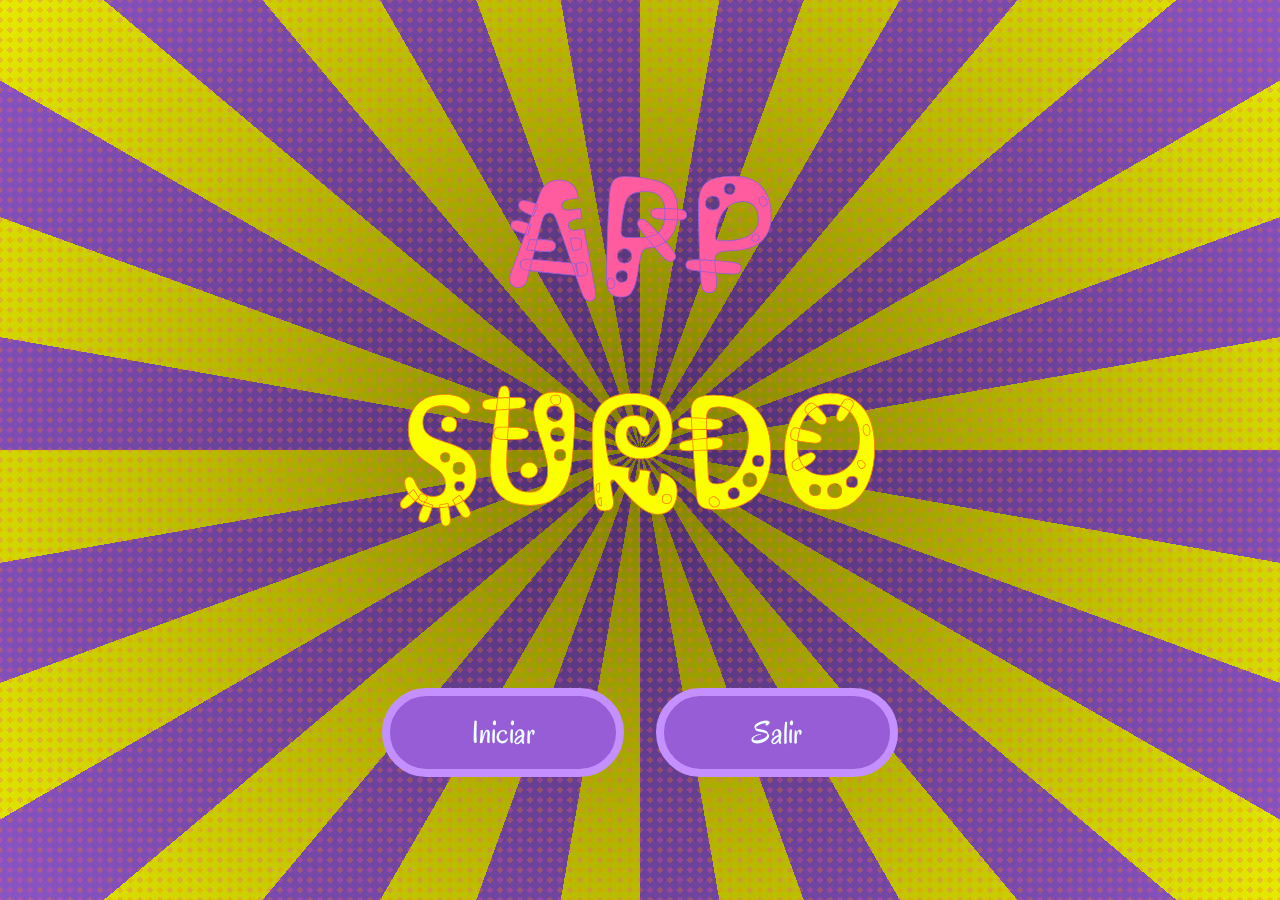
<file: ModuloServidor/Java/App-Surdo/target/classes/Prototipo/views/index/index.html>
<!DOCTYPE html>
<html lang="es">
<head>
    <meta charset="UTF-8">
    <meta name="viewport" content="width=device-width, initial-scale=1.0">
    <title>App-Surdo</title>
    <link rel="stylesheet" href="../../style_general.css">
    <link rel="stylesheet" href="./index.css">
</head>
<body>
    
    <!--<img id="logo" src="../../resources/img/app-surdo.png" alt="App-Surdo Logo">-->
    <h2 id="logo">
        <span class="title-color-primary">App</span>
        <br>
        <span class="title-color-secundary">Surdo</span>
    </h2>
    
    <div class="botones">

        <a href="../main_menu/main_menu.html"><button>Iniciar</button></a>
        
        <button>Salir</button>

    </div>

</body>
<script src="../../script_general.js"></script>
<script src="index.js"></script>
</html>
</file>
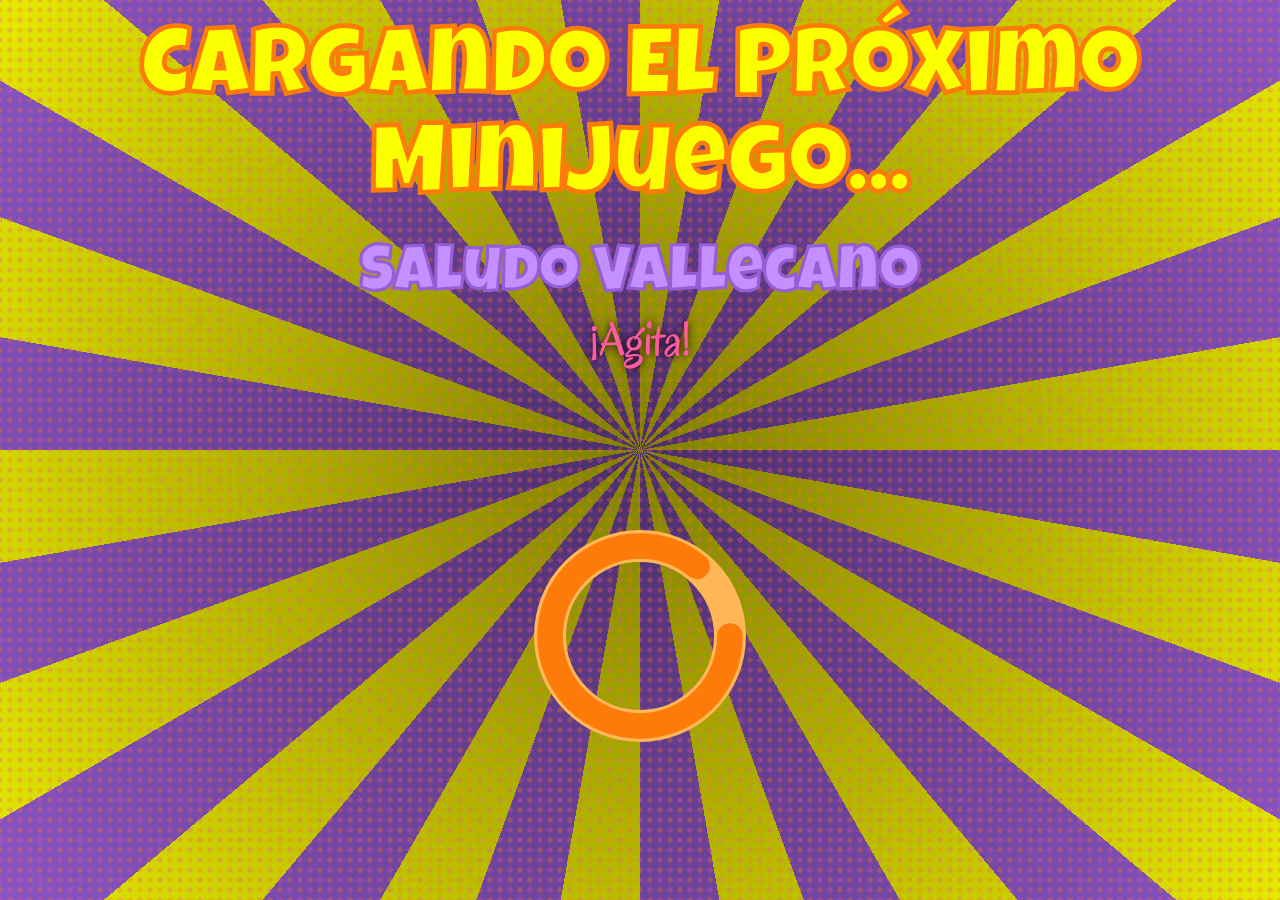
<file: ModuloServidor/Java/App-Surdo/target/classes/Prototipo/views/loanding/loanding.html>
<!DOCTYPE html>
<html lang="es">
<head>
    <meta charset="UTF-8">
    <meta name="viewport" content="width=device-width, initial-scale=1.0">
    <title>App-Surdo</title>
    <link rel="stylesheet" href="../../style_general.css">
    <link rel="stylesheet" href="./loanding.css">
</head>
<body>
    <h1 class="main_tittle">Cargando El Próximo Minijuego...</h1>
    <h2 class="subtittle">Saludo Vallecano</h2>
    <p class="desc">¡Agita!</p>
    <div class="loanding">
        <div class="svg-loader">
            <svg class="svg-container" height="200" width="200" viewBox="0 0 100 100">
                <circle class="loader-svg bg" cx="50" cy="50" r="45"></circle>
                <circle class="loader-svg animate" cx="50" cy="50" r="45"></circle>
            </svg>
        </div>
    </div>
</body>
<script src="../../script_general.js"></script>
<script src="loanding.js"></script>
</html>
</file>
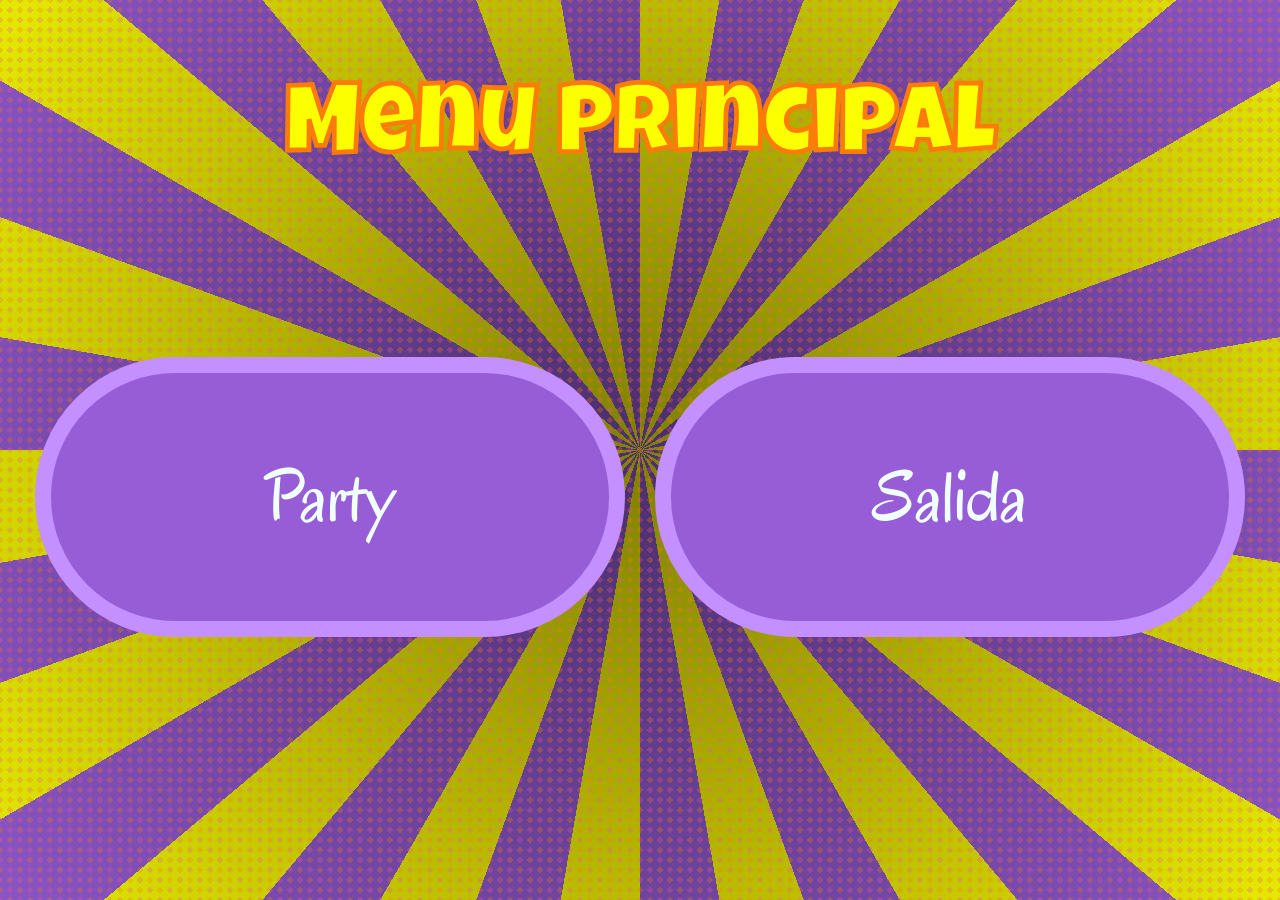
<file: ModuloServidor/Java/App-Surdo/target/classes/Prototipo/views/main_menu/main_menu.html>
<!DOCTYPE html>
<html lang="es">
<head>
    <meta charset="UTF-8">
    <meta name="viewport" content="width=device-width, initial-scale=1.0">
    <title>App-Surdo</title>
    <link rel="stylesheet" href="../../style_general.css">
    <link rel="stylesheet" href="./main_menu.css">
</head>
<body>

    <h1 class="main_tittle">Menu Principal</h1>
    <div class="main_menu">
        <a href="../wait_room/wait_room.html"> <button>Party</button> </a>
        <a href="../index/index.html"> <button>Salida</button> </a>
    </div>

</body>
<script src="../../script_general.js"></script>
<script src="main_menu.js"></script>
</html>
</file>
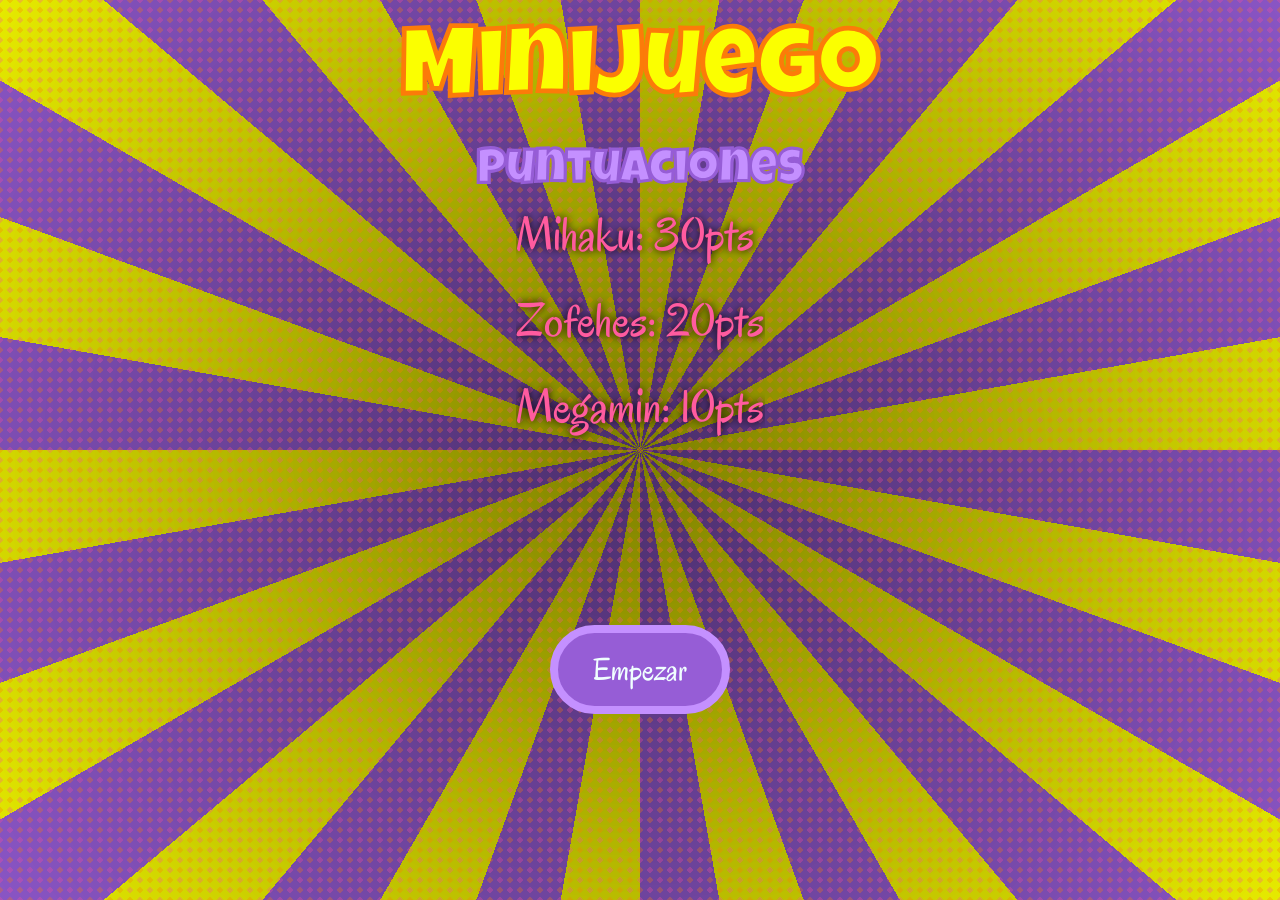
<file: ModuloServidor/Java/App-Surdo/target/classes/Prototipo/views/minigame_room/minagame_room.html>
<!DOCTYPE html>
<html lang="es">
<head>
    <meta charset="UTF-8">
    <meta name="viewport" content="width=device-width, initial-scale=1.0">
    <title>App-Surdo</title>
    <link rel="stylesheet" href="../../style_general.css">
    <link rel="stylesheet" href="./minagame_room.css">
</head>
<body>

    <h1 class="main_tittle">Minijuego</h1>
    <div class="group">
        <h2 class="subtittle" style="font-size: 3rem;">Puntuaciones</h2>
        <div class="participants">
            <span>Mihaku: 30pts</span>
            <span>Zofehes: 20pts</span>
            <span>Megamin: 10pts</span>
        </div>
    </div>
    <a style="margin-bottom: 2rem;"><button id="btnIniciar">Empezar</button></a>
    <a style="margin-bottom: 2rem;"><button id="btnSiguiente" style="display: none;">Siguiente</button></a>
    <a style="margin-bottom: 2rem;" href="../index/index.html"><button id="btnSalir" style="display: none;">Salir</button></a>
    
</body>
<script src="../../script_general.js"></script>
<script src="./minagame_room.js"></script>
</html>
</file>
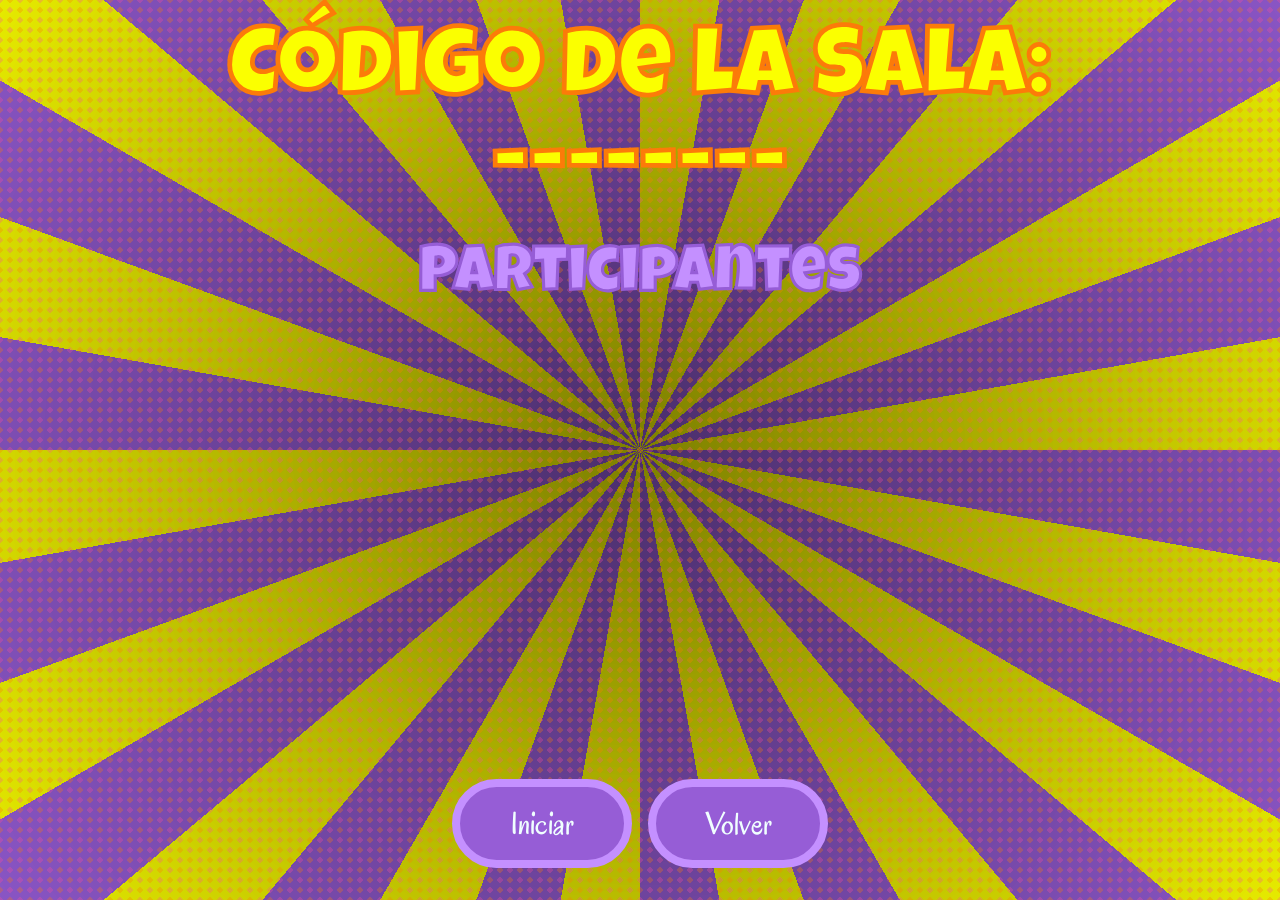
<file: ModuloServidor/Java/App-Surdo/target/classes/Prototipo/views/wait_room/wait_room.html>
<!DOCTYPE html>
<html lang="es">
<head>
    <meta charset="UTF-8">
    <meta name="viewport" content="width=device-width, initial-scale=1.0">
    <title>App-Surdo</title>
    <link rel="stylesheet" href="../../style_general.css">
    <link rel="stylesheet" href="./wait_room.css">
</head>
<body>

    <h1
    id="codigoSala"
    class="main_tittle">
    Código de la Sala:
    <br>
    --------
    </h1>

    <div class="group">
        <h2 class="subtittle">Participantes</h2>
        <div class="participants"></div>
    </div>
    
    <div class="botones">
        <a><button id="btnPrep">Iniciar</button></a>
        
        <a href="../main_menu/main_menu.html"><button>Volver</button></a>

    </div>

</body>
<script src="../../script_general.js"></script>
<script src="wait_room.js"></script>
</html>
</file>
<file: ModuloServidor/Java/App-Surdo/target/classes/Prototipo/style_general.css>
@import url('https://fonts.googleapis.com/css2?family=Kablammo&display=swap');
@import url('https://fonts.googleapis.com/css2?family=Oregano:ital@0;1&display=swap');
@import url('https://fonts.googleapis.com/css2?family=Luckiest+Guy&display=swap');

:root {
    --primary-color: #965dd6;
    --primary-color-lighter: #c490ff;
    --secundary-color: #ff5b9f;
    --terciary-color: #fbff00;
    --cuarternary-color: #fc7b09;
    --cuarternary-color-lighter: #ffb758;
    --font-color: azure;
}

html {
    min-height: 100%;
}

* {
    margin: 0;
    padding: 0;
    color: var(--font-color);
    font-family: "Oregano", cursive;
    transition: all 0.5s;
}

body {
    min-height: 100vh;
    display: flex;
    align-items: center;
    justify-content: center;
    flex-wrap: nowrap;
    flex-direction: column;
    background: repeating-conic-gradient(var(--terciary-color) 0 10deg, var(--primary-color) 10deg 20deg);
}


body::after {
    content: "";
    position: fixed;
    inset: 0;
    background-image: radial-gradient(circle, #00000080, #00000015);
    z-index: 1;
    pointer-events: none;
}


body::before {
    content: "";
    position: fixed;
    inset: 0;
    z-index: 2;
    pointer-events: none; 
    
    background-size: 20px 20px;
    
    background-image: 
        /* Puntos Primarios */
        radial-gradient(#fa4f964b 20%, transparent 20%),
        radial-gradient(#fa4f964b 20%, transparent 20%),

        /* Puntos Secundarios */
        radial-gradient(#fc7b094b 20%, transparent 20%),
        radial-gradient(#fc7b094b 20%, transparent 20%);
        
    background-position: 
        0 0, 10px 10px, 
        10px 0, 0 10px; 
}

body * {
    z-index: 3;
    position: relative; 
    color: var(--font-color)
}

.title-color-primary {
    color: var(--secundary-color);
    -webkit-text-stroke: var(--primary-color) 0.05rem;
}

.title-color-secundary {
    color: var(--terciary-color);
    -webkit-text-stroke: var(--cuarternary-color) 0.05rem;
}

.main_tittle {
    font-family: "Luckiest Guy", cursive;
    font-weight: 400;
    font-size: 6rem;
    padding: 2vw;
    text-align: center;
    color: var(--terciary-color);
    -webkit-text-stroke: var(--cuarternary-color) 0.3rem;
}

.subtittle {
    font-family: "Luckiest Guy", cursive;
    font-weight: 400;
    font-size: 4rem;
    color: var(--primary-color-lighter);
    -webkit-text-stroke: var(--primary-color) 0.2rem;
    max-width: 80vw;
}
</file>
<file: ModuloServidor/Java/App-Surdo/target/classes/Prototipo/views/index/index.css>
#logo {
    transform-origin: center center;
    will-change: transform, filter;
    width: max-content;
    font-size: 10rem;
    text-align: center;
}

#logo * {
    font-family: "Kablammo", system-ui;
}

body {
    gap: 8rem;
}

.botones {
    display: flex;
    align-items: center;
    justify-content: center;
    flex-wrap: nowrap;
    flex-direction: row;
    gap: 2rem;
    max-width: min-content;
}

button {
    min-width: 100%;
    background-color: var(--primary-color);
    font-size: 2rem;
    border: 0.5rem solid var(--primary-color-lighter);
    border-radius: 3rem;
    padding: 1rem;
    cursor: pointer;
}

button:hover {
    border: 0.5rem solid var(--secundary-color);
}

#logo {
    transition: none;
}

a {
    min-width: 100%;
}
</file>
<file: ModuloServidor/Java/App-Surdo/target/classes/Prototipo/views/loanding/loanding.css>
.desc {
    color: var(--secundary-color);
    font-size: 3rem;
    text-shadow: 0 0 0.5rem black;
}

.loanding {
    flex: 1;
    display: flex;
    flex-direction: column;
    justify-content: center;
    align-items: center;
}

.svg-loader {
    display: flex;
    position: relative;
    align-content: space-around;
    justify-content: center;
}

.loader-svg {
    position: absolute;
    left: 0;
    right: 0;
    top: 0;
    bottom: 0;
    fill: none;
    stroke-width: 0.8rem;
    stroke-linecap: round;
    stroke: var(--cuarternary-color);
}

.loader-svg.bg {
    stroke-width: 1rem;
    stroke: var(--cuarternary-color-lighter);
}

.animate {
    stroke-dasharray: 242.6;
    animation: fill-animation 1s cubic-bezier(1, 1, 1, 1) 0s infinite;
}

@keyframes fill-animation {
    0% {
        stroke-dasharray: 40 242.6;
        stroke-dashoffset: 0;
    }

    50% {
        stroke-dasharray: 141.3;
        stroke-dashoffset: 141.3;
    }

    100% {
        stroke-dasharray: 40 242.6;
        stroke-dashoffset: 282.6;
    }
}

svg:not(:root) {
    overflow: visible;
}
</file>
<file: ModuloServidor/Java/App-Surdo/target/classes/Prototipo/views/main_menu/main_menu.css>
.main_menu {
    width: calc(100% - 4vw);
    height: 65vh;
    padding: 2vw;
    gap: 1vw;
    display: flex;
    flex-direction: row;
    flex-wrap: wrap;
    justify-content: space-around;
    align-items: center;
    align-content: center;
}

a {
    min-width: 48%;
    min-height: calc(40vh - 2vw);
}

button {
    min-width: 100%;
    min-height: calc(34vh - 2vw);
    background-color: var(--primary-color);
    font-size: 4.5rem;
    border: 1rem solid var(--primary-color-lighter);
    border-radius: 20rem;
    padding: 1rem;
    cursor: pointer;
}

button:hover {
    border: 0.8rem solid var(--secundary-color);
}
</file>
<file: ModuloServidor/Java/App-Surdo/target/classes/Prototipo/views/minigame_room/minagame_room.css>
.participants {
    flex: 1;
    display: flex;
    flex-direction: column;
    flex-wrap: nowrap;
    justify-content: flex-start;
    gap: 1.5rem;
    max-width: 60%;
    width: max-content;
    align-items: flex-start;
    overflow-x:hidden;
}

.participants * {
    color: var(--secundary-color);
    font-size: 3rem;
    text-shadow: 0 0 0.5rem black;
}

.group {
    width: 100%;
    display: flex;
    justify-content: flex-start;
    flex-direction: column;
    align-items: center;
    flex: 1;
    gap: 0.5rem;
}

a {
    min-width: 20vh;
    min-height: 5vh;
}

button {
    min-width: 100%;
    min-height: 5vh;
    background-color: var(--primary-color);
    font-size: 2rem;
    border: 0.5rem solid var(--primary-color-lighter);
    border-radius: 20rem;
    padding: 1rem;
    cursor: pointer;
}

button:hover {
    border: 0.5rem solid var(--secundary-color);
}

.botones {
    display: flex; 
    gap: 1rem;
    margin-bottom: 2rem;
}
</file>
<file: ModuloServidor/Java/App-Surdo/target/classes/Prototipo/views/wait_room/wait_room.css>
.participants {
    display: flex;
    flex-direction: row;
    flex-wrap: wrap;
    justify-content: space-evenly;
    align-content: space-around;
    align-items: center;
    gap: 1.5rem;
    max-width: 60%;
    width: max-content;
}

.participants * {
    color: var(--secundary-color);
    font-size: 3rem;
    text-shadow: 0 0 0.5rem black;
}

.group {
    width: 100%;
    display: flex;
    justify-content: flex-start;
    flex-direction: column;
    align-items: center;
    flex: 1;
    gap: 0.5rem;
}

a {
    min-width: 20vh;
    min-height: 5vh;
}

button {
    min-width: 100%;
    min-height: 5vh;
    background-color: var(--primary-color);
    font-size: 2rem;
    border: 0.5rem solid var(--primary-color-lighter);
    border-radius: 20rem;
    padding: 1rem;
    cursor: pointer;
}

button:hover {
    border: 0.5rem solid var(--secundary-color);
}

.botones {
    display: flex; 
    gap: 1rem;
    margin-bottom: 2rem;
}
</file>
